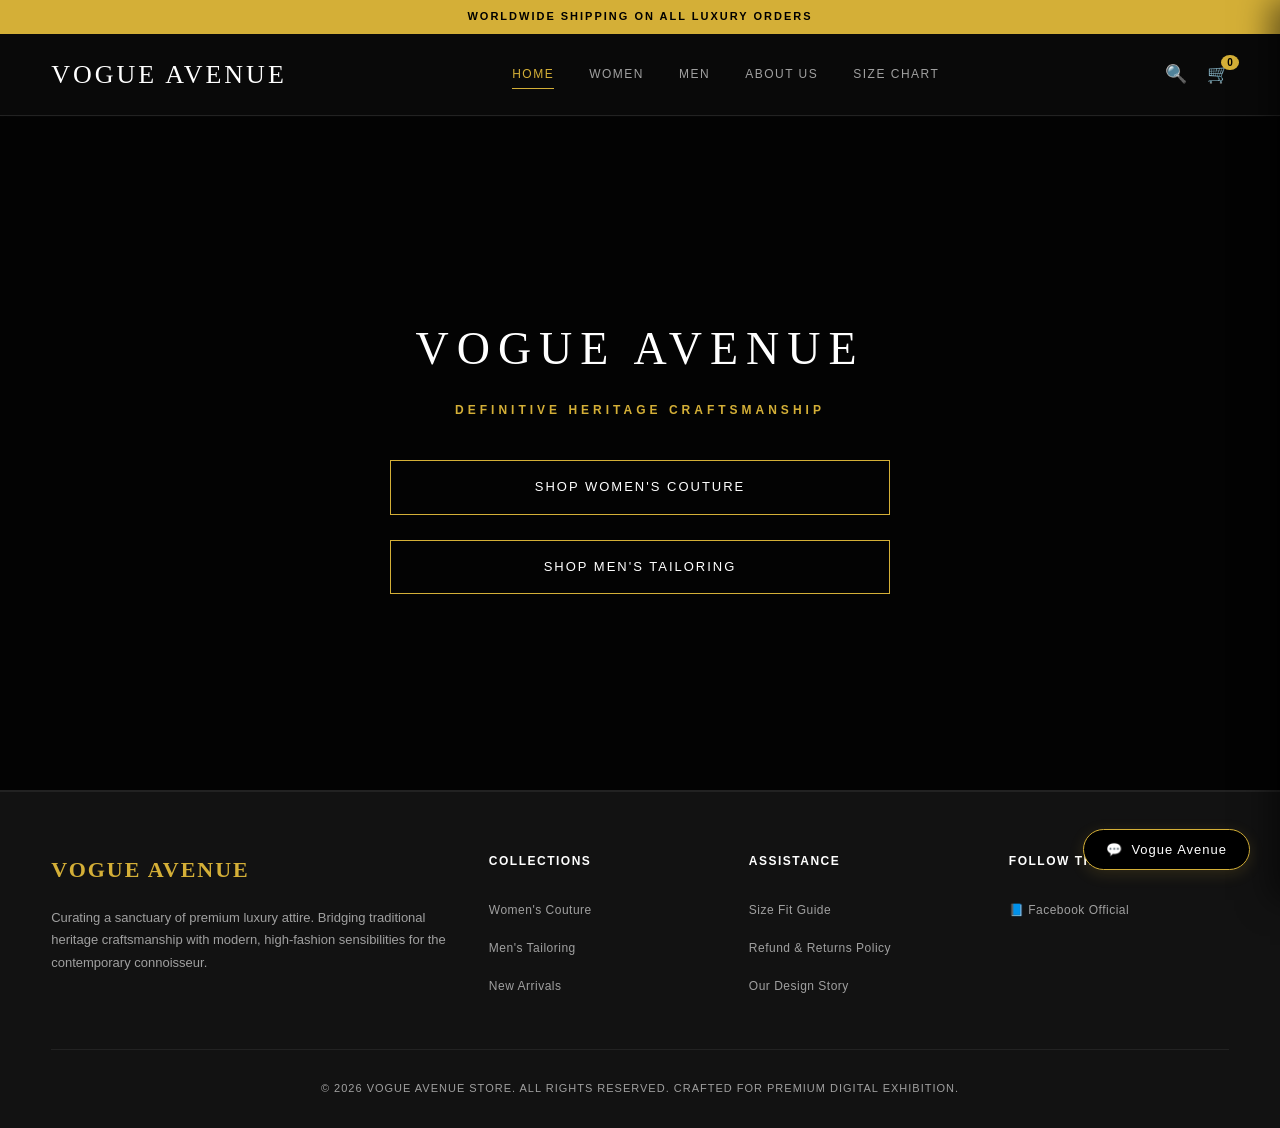
<file: index.html>
<!DOCTYPE html>
<html lang="en">
<head>
    <meta charset="UTF-8">
    <meta name="viewport" content="width=device-width, initial-scale=1.0">
    <title>Vogue Avenue | Premium Luxury Attire</title>
    <link rel="stylesheet" href="style.css">
    <link rel="stylesheet" href="https://cdnjs.cloudflare.com/ajax/libs/font-awesome/6.4.0/css/all.min.css">
</head>
<body>

    <div class="announcement-bar">
        Worldwide Shipping on All Luxury Orders
    </div>

    <header class="main-header">
        <div class="logo">
            <a href="index.html">Vogue Avenue</a>
        </div>
        <nav class="nav-links">
            <a href="index.html" class="active">Home</a>
            <a href="women.html">Women</a>
            <a href="men.html">Men</a>
            <a href="about.html">About Us</a>
            <a href="size-chart.html">Size Chart</a>
        </nav>
        <div class="header-actions" style="display: flex; align-items: center; gap: 20px;">
            <button id="search-trigger-btn" class="cart-icon-btn" aria-label="Search Site">🔍</button>
            <button class="cart-icon-btn" id="cart-trigger">
                🛒 <span id="cart-count">0</span>
            </button>
        </div>
    </header>

    <div id="search-overlay" class="search-overlay">
        <button class="search-close-btn" id="search-close-btn">&times;</button>
        <div class="search-container">
            <input type="text" id="search-input" placeholder="SEARCH VOGUE AVENUE..." autocomplete="off">
            <div id="search-results-grid" class="products-grid" style="margin-top: 40px;"></div>
        </div>
    </div>

    <section class="category-hero" style="background: linear-gradient(rgba(0,0,0,0.7), rgba(0,0,0,0.7)), url('https://images.unsplash.com/photo-1548883354-7622d03aca27?q=80&w=1600') center/cover; min-height: 75vh; display: flex; flex-direction: column; align-items: center; justify-content: center; text-align: center; padding: 40px 4%;">
        <h1 class="section-title" style="margin: 0; color: #FFF; font-size: 46px; letter-spacing: 8px; text-transform: uppercase;">Vogue Avenue</h1>
        <p style="color: var(--gold-primary); letter-spacing: 4px; margin-top: 15px; margin-bottom: 40px; text-transform: uppercase; font-size: 12px; font-weight: 600;">Definitive Heritage Craftsmanship</p>
        
        <div class="collection-router-buttons" style="display: flex; gap: 25px; width: 100%; max-width: 500px; justify-content: center; flex-wrap: wrap;">
            <a href="women.html" class="btn-add-cart" style="text-align: center; background: transparent; display: inline-block; padding: 16px 30px; font-size: 13px;">Shop Women's Couture</a>
            <a href="men.html" class="btn-add-cart" style="text-align: center; background: transparent; display: inline-block; padding: 16px 30px; font-size: 13px;">Shop Men's Tailoring</a>
        </div>
    </section>

    <div id="cart-drawer" class="cart-drawer">
        <div class="cart-drawer-header">
            <h3>Your Shopping Bag</h3>
            <button id="cart-close-btn" class="close-btn">&times;</button>
        </div>
        <div id="cart-items-container" class="cart-items-container">
            <p class="empty-message">Your cart is currently empty.</p>
        </div>
        <div class="cart-drawer-footer">
            <div class="cart-total-row">
                <span>Subtotal:</span>
                <span id="cart-subtotal">$0.00</span>
            </div>
            <button class="btn-checkout" onclick="alert('Proceeding to secure checkout gateway...')">Proceed to Checkout</button>
        </div>
    </div>

    <div class="ai-chat-widget">
        <button class="chat-toggle-btn-floating" id="chat-toggle">
            <span>💬</span> Vogue Avenue
        </button>

        <div class="chat-window hidden" id="chat-window">
            <div class="chat-header">
                <div class="chat-avatar">VA</div>
                <div class="chat-status-info">
                    <h4>Vogue Avenue</h4>
                    <p><span class="status-dot"></span> AI Assistant</p>
                </div>
                <button class="chat-close-x" id="chat-close">&times;</button>
            </div>
            <div class="chat-messages" id="chat-messages">
                <div class="message incoming">
                    Welcome to Vogue Avenue. I am your digital concierge. How may I assist you with our collections today?
                </div>
            </div>
            <div class="chat-input-area">
                <input type="text" id="chat-input" placeholder="Ask about styles, sizes..." autocomplete="off">
                <button id="chat-send">Send</button>
            </div>
        </div>
    </div>

    <footer class="site-footer" style="margin-top: 0;">
        <div class="footer-container">
            <div class="footer-column brand-column">
                <h3 class="footer-logo">Vogue Avenue</h3>
                <p class="footer-description">
                    Curating a sanctuary of premium luxury attire. Bridging traditional heritage craftsmanship with modern, high-fashion sensibilities for the contemporary connoisseur.
                </p>
            </div>
            <div class="footer-column">
                <h4>Collections</h4>
                <ul class="footer-links">
                    <li><a href="women.html">Women's Couture</a></li>
                    <li><a href="men.html">Men's Tailoring</a></li>
                    <li><a href="index.html">New Arrivals</a></li>
                </ul>
            </div>
            <div class="footer-column">
                <h4>Assistance</h4>
                <ul class="footer-links">
                    <li><a href="size-chart.html">Size Fit Guide</a></li>
                    <li><a href="refund-policy.html">Refund & Returns Policy</a></li>
                    <li><a href="about.html">Our Design Story</a></li>
                </ul>
            </div>
            <div class="footer-column">
                <h4>Follow The Label</h4>
                <ul class="footer-links social-links">
                    <li>
                        <a href="https://www.facebook.com/vogueavenuestore/" target="_blank" rel="noopener noreferrer" class="facebook-link">
                            <span class="social-icon">📘</span> Facebook Official
                        </a>
                    </li>
                </ul>
            </div>
        </div>
        <div class="footer-bottom">
            <p>&copy; 2026 Vogue Avenue Store. All Rights Reserved. Crafted for premium digital exhibition.</p>
        </div>
    </footer>

    <div id="product-modal" class="product-modal">
        <div class="modal-content">
            <button class="modal-close-btn" id="modal-close-btn" aria-label="Close overlay">&times;</button>
            <div class="modal-left" id="modal-product-img-container"></div>
            <div class="modal-right">
                <h2 id="modal-product-title"></h2>
                <p id="modal-product-price"></p>
                <div class="modal-options-row">
                    <label for="modal-size-selector">Select Size Layout:</label>
                    <select id="modal-size-selector" class="luxury-size-selector"></select>
                </div>
                <button id="modal-add-to-bag-btn" class="btn-add-cart">Add To Shopping Bag</button>
            </div>
        </div>
    </div>

    <script src="app.js"></script>
</body>
</html>
</file>
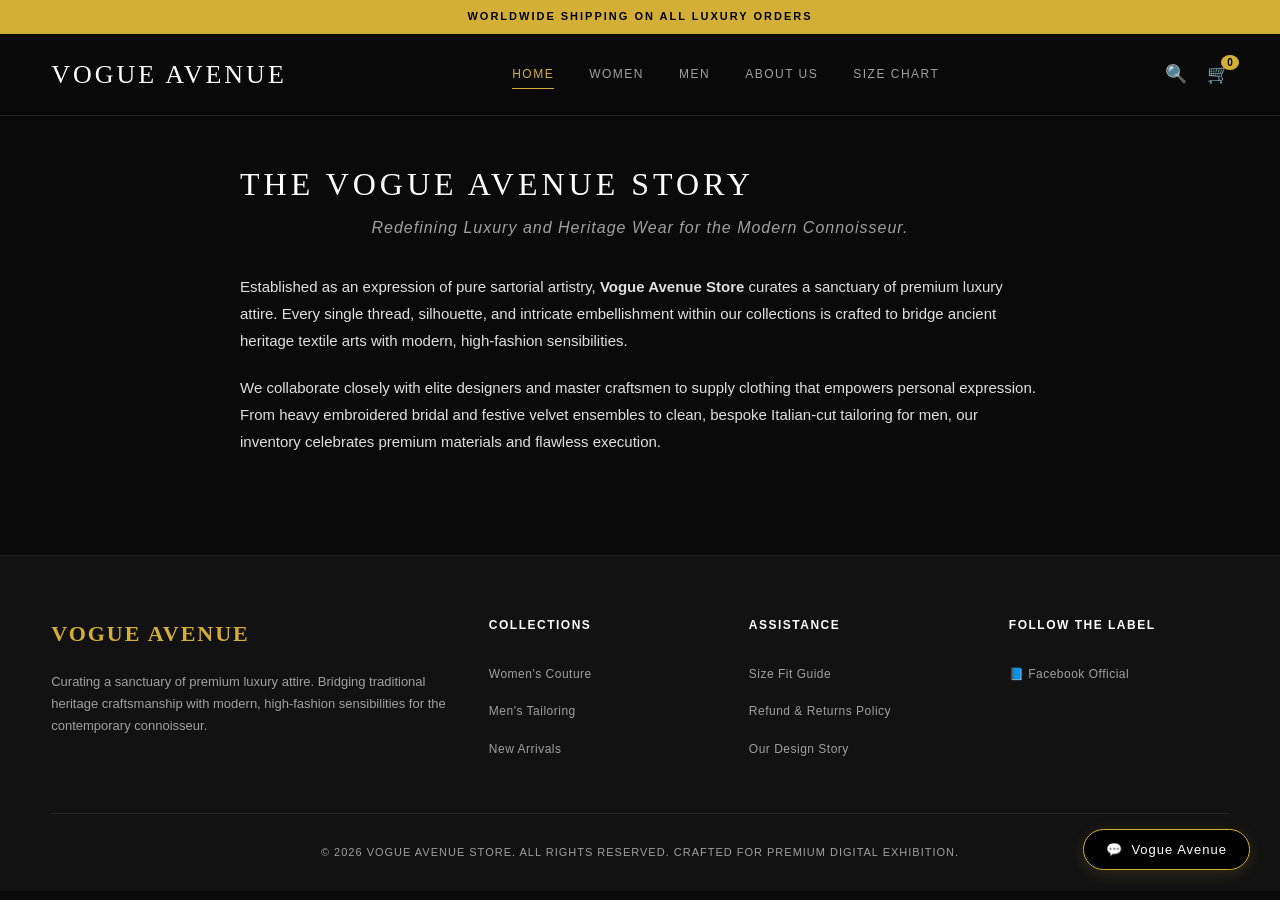
<file: about.html>
<!DOCTYPE html>
<html lang="en">
<head>
    <meta charset="UTF-8">
    <meta name="viewport" content="width=device-width, initial-scale=1.0">
    <title>About Us | Vogue Avenue Store</title>
    <link rel="stylesheet" href="style.css">
</head>
<body>

    <div class="announcement-bar">
        Worldwide Shipping on All Luxury Orders
    </div>

    <header class="main-header">
        <div class="logo">
            <a href="index.html">Vogue Avenue</a>
        </div>
        <nav class="nav-links">
            <a href="index.html" class="active">Home</a>
            <a href="women.html">Women</a>
            <a href="men.html">Men</a>
            <a href="about.html">About Us</a>
            <a href="size-chart.html">Size Chart</a>
        </nav>
        <div class="header-actions" style="display: flex; align-items: center; gap: 20px;">
            <button id="search-trigger-btn" class="cart-icon-btn" aria-label="Search Site">🔍</button>
            <button class="cart-icon-btn" id="cart-trigger">
                🛒 <span id="cart-count">0</span>
            </button>
        </div>
    </header>


    
    <main class="container" style="max-width: 800px; margin: 40px auto; line-height: 1.8;">
        <h1 class="section-title">The Vogue Avenue Story</h1>
        <p style="text-align: center; color: var(--text-muted); margin-bottom: 30px; font-style: italic; letter-spacing: 1px;">
            Redefining Luxury and Heritage Wear for the Modern Connoisseur.
        </p>
        <div style="color: #E0E0E0; font-size: 15px; display: flex; flex-direction: column; gap: 20px;">
            <p>
                Established as an expression of pure sartorial artistry, <strong>Vogue Avenue Store</strong> curates a sanctuary of premium luxury attire. Every single thread, silhouette, and intricate embellishment within our collections is crafted to bridge ancient heritage textile arts with modern, high-fashion sensibilities.
            </p>
            <p>
                We collaborate closely with elite designers and master craftsmen to supply clothing that empowers personal expression. From heavy embroidered bridal and festive velvet ensembles to clean, bespoke Italian-cut tailoring for men, our inventory celebrates premium materials and flawless execution.
            </p>
        </div>
    </main> 
 <div class="ai-chat-widget">
        <button class="chat-toggle-btn-floating" id="chat-toggle">
            <span>💬</span> Vogue Avenue
        </button>

        <div class="chat-window hidden" id="chat-window">
            <div class="chat-header">
                <div class="chat-avatar">VA</div>
                <div class="chat-status-info">
                    <h4>Vogue Avenue</h4>
                    <p><span class="status-dot"></span> AI Assistant</p>
                </div>
                <button class="chat-close-x" id="chat-close">&times;</button>
            </div>
            <div class="chat-messages" id="chat-messages">
                <div class="message incoming">
                    Welcome to Vogue Avenue. I am your digital concierge. How may I assist you with our collections today?
                </div>
            </div>
            <div class="chat-input-area">
                <input type="text" id="chat-input" placeholder="Ask about styles, sizes..." autocomplete="off">
                <button id="chat-send">Send</button>
            </div>
        </div>
    </div>

 <footer class="site-footer">
        <div class="footer-container">
            <div class="footer-column brand-column">
                <h3 class="footer-logo">Vogue Avenue</h3>
                <p class="footer-description">
                    Curating a sanctuary of premium luxury attire. Bridging traditional heritage craftsmanship with modern, high-fashion sensibilities for the contemporary connoisseur.
                </p>
            </div>
            <div class="footer-column">
                <h4>Collections</h4>
                <ul class="footer-links">
                    <li><a href="women.html">Women's Couture</a></li>
                    <li><a href="men.html">Men's Tailoring</a></li>
                    <li><a href="index.html">New Arrivals</a></li>
                </ul>
            </div>
            <div class="footer-column">
                <h4>Assistance</h4>
                <ul class="footer-links">
                    <li><a href="size-chart.html">Size Fit Guide</a></li>
                    <li><a href="refund-policy.html">Refund & Returns Policy</a></li>
                    <li><a href="about.html">Our Design Story</a></li>
                </ul>
            </div>
            <div class="footer-column">
                <h4>Follow The Label</h4>
                <ul class="footer-links social-links">
                    <li>
                        <a href="https://www.facebook.com/vogueavenuestore/" target="_blank" rel="noopener noreferrer" class="facebook-link">
                            <span class="social-icon">📘</span> Facebook Official
                        </a>
                    </li>
                </ul>
            </div>
        </div>
        <div class="footer-bottom">
            <p>&copy; 2026 Vogue Avenue Store. All Rights Reserved. Crafted for premium digital exhibition.</p>
        </div>
    </footer>
<script src="app.js"></script>
    
</body>
</html>
</file>
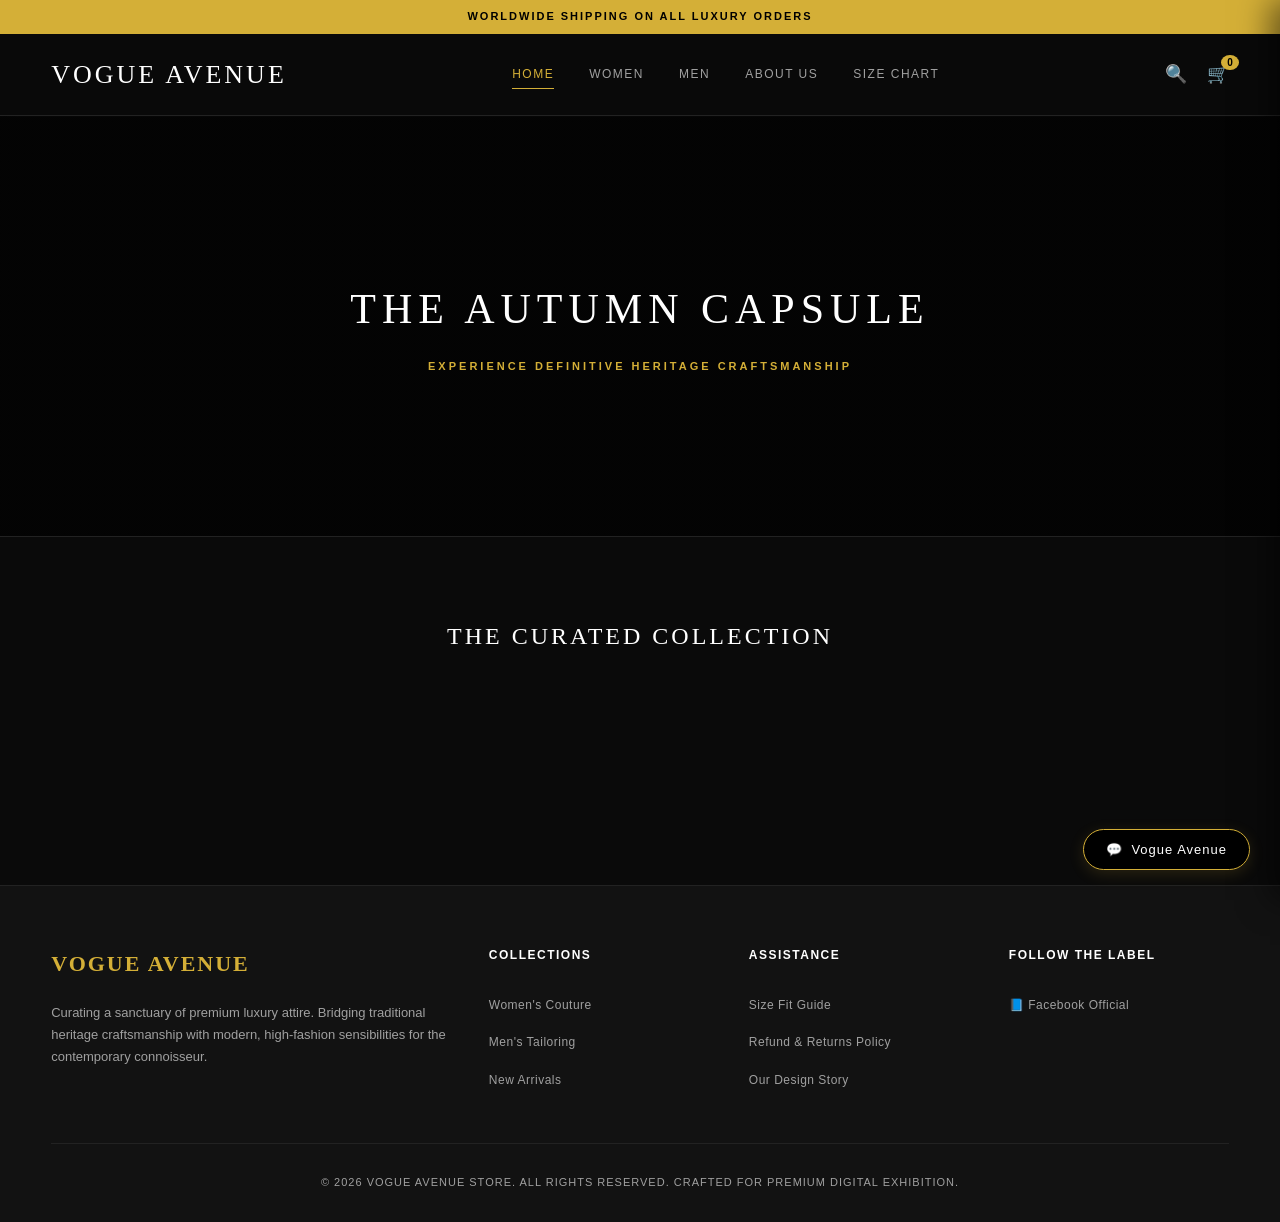
<file: index1.html>
<!DOCTYPE html>
<html lang="en">
<head>
    <meta charset="UTF-8">
    <meta name="viewport" content="width=device-width, initial-scale=1.0">
    <title>Vogue Avenue | Premium Luxury Attire</title>
    <link rel="stylesheet" href="style.css">
    <link rel="stylesheet" href="https://cdnjs.cloudflare.com/ajax/libs/font-awesome/6.4.0/css/all.min.css">
</head>
<body>

    <div class="announcement-bar">
        Worldwide Shipping on All Luxury Orders
    </div>

    <header class="main-header">
        <div class="logo">
            <a href="index.html">Vogue Avenue</a>
        </div>
        <nav class="nav-links">
            <a href="index.html" class="active">Home</a>
            <a href="women.html">Women</a>
            <a href="men.html">Men</a>
            <a href="about.html">About Us</a>
            <a href="size-chart.html">Size Chart</a>
        </nav>
        <div class="header-actions" style="display: flex; align-items: center; gap: 20px;">
            <button id="search-trigger-btn" class="cart-icon-btn" aria-label="Search Site">🔍</button>
            <button class="cart-icon-btn" id="cart-trigger">
                🛒 <span id="cart-count">0</span>
            </button>
        </div>
    </header>

    <div id="search-overlay" class="search-overlay">
        <button class="search-close-btn" id="search-close">&times;</button>
        <div class="search-container">
            <input type="text" id="search-input" placeholder="SEARCH VOGUE AVENUE..." autocomplete="off">
            <div id="search-results-grid" class="products-grid" style="margin-top: 40px;"></div>
        </div>
    </div>

    <section class="category-hero" style="background: linear-gradient(rgba(0,0,0,0.65), rgba(0,0,0,0.65)), url('https://images.unsplash.com/photo-1548883354-7622d03aca27?q=80&w=1600') center/cover; padding: 160px 4%; text-align: center; border-bottom: 1px solid var(--border-color);">
        <h1 class="section-title" style="margin: 0; color: #FFF; font-size: 42px; letter-spacing: 6px;">The Autumn Capsule</h1>
        <p style="color: var(--gold-primary); letter-spacing: 3px; margin-top: 15px; text-transform: uppercase; font-size: 11px; font-weight: 600;">Experience Definitive Heritage Craftsmanship</p>
    </section>

    <main class="container" style="padding: 80px 4%;">
        <h2 class="section-title" style="text-align: center; margin-bottom: 50px; font-size: 24px; letter-spacing: 3px;">The Curated Collection</h2>
        <section class="category-section">
            <div class="products-grid" id="index-grid"></div>
        </section>
    </main>

    <div id="cart-drawer" class="cart-drawer">
        <div class="cart-drawer-header">
            <h3>Your Shopping Bag</h3>
            <button id="cart-close-btn" class="close-btn">&times;</button>
        </div>
        <div id="cart-items-container" class="cart-items-container">
            <p class="empty-message">Your cart is currently empty.</p>
        </div>
        <div class="cart-drawer-footer">
            <div class="cart-total-row">
                <span>Subtotal:</span>
                <span id="cart-subtotal">$0.00</span>
            </div>
            <button class="btn-checkout" onclick="alert('Proceeding to secure checkout gateway...')">Proceed to Checkout</button>
        </div>
    </div>

    <div class="ai-chat-widget">
        <button class="chat-toggle-btn-floating" id="chat-toggle">
            <span>💬</span> Vogue Avenue
        </button>

        <div class="chat-window hidden" id="chat-window">
            <div class="chat-header">
                <div class="chat-avatar">VA</div>
                <div class="chat-status-info">
                    <h4>Vogue Avenue</h4>
                    <p><span class="status-dot"></span> AI Assistant</p>
                </div>
                <button class="chat-close-x" id="chat-close">&times;</button>
            </div>
            <div class="chat-messages" id="chat-messages">
                <div class="message incoming">
                    Welcome to Vogue Avenue. I am your digital concierge. How may I assist you with our collections today?
                </div>
            </div>
            <div class="chat-input-area">
                <input type="text" id="chat-input" placeholder="Ask about styles, sizes..." autocomplete="off">
                <button id="chat-send">Send</button>
            </div>
        </div>
    </div>

    <footer class="site-footer">
        <div class="footer-container">
            <div class="footer-column brand-column">
                <h3 class="footer-logo">Vogue Avenue</h3>
                <p class="footer-description">
                    Curating a sanctuary of premium luxury attire. Bridging traditional heritage craftsmanship with modern, high-fashion sensibilities for the contemporary connoisseur.
                </p>
            </div>
            <div class="footer-column">
                <h4>Collections</h4>
                <ul class="footer-links">
                    <li><a href="women.html">Women's Couture</a></li>
                    <li><a href="men.html">Men's Tailoring</a></li>
                    <li><a href="index.html">New Arrivals</a></li>
                </ul>
            </div>
            <div class="footer-column">
                <h4>Assistance</h4>
                <ul class="footer-links">
                    <li><a href="size-chart.html">Size Fit Guide</a></li>
                    <li><a href="refund-policy.html">Refund & Returns Policy</a></li>
                    <li><a href="about.html">Our Design Story</a></li>
                </ul>
            </div>
            <div class="footer-column">
                <h4>Follow The Label</h4>
                <ul class="footer-links social-links">
                    <li>
                        <a href="https://www.facebook.com/vogueavenuestore/" target="_blank" rel="noopener noreferrer" class="facebook-link">
                            <span class="social-icon">📘</span> Facebook Official
                        </a>
                    </li>
                </ul>
            </div>
        </div>
        <div class="footer-bottom">
            <p>&copy; 2026 Vogue Avenue Store. All Rights Reserved. Crafted for premium digital exhibition.</p>
        </div>
    </footer>

    <div id="product-modal" class="product-modal">
        <div class="modal-content">
            <button class="modal-close-btn" id="modal-close-btn" aria-label="Close overlay">&times;</button>
            <div class="modal-left" id="modal-product-img-container"></div>
            <div class="modal-right">
                <h2 id="modal-product-title"></h2>
                <p id="modal-product-price"></p>
                <div class="modal-options-row">
                    <label for="modal-size-selector">Select Size Layout:</label>
                    <select id="modal-size-selector" class="luxury-size-selector"></select>
                </div>
                <button id="modal-add-to-bag-btn" class="btn-add-cart">Add To Shopping Bag</button>
            </div>
        </div>
    </div>

    <script src="app.js"></script>
</body>
</html>
</file>
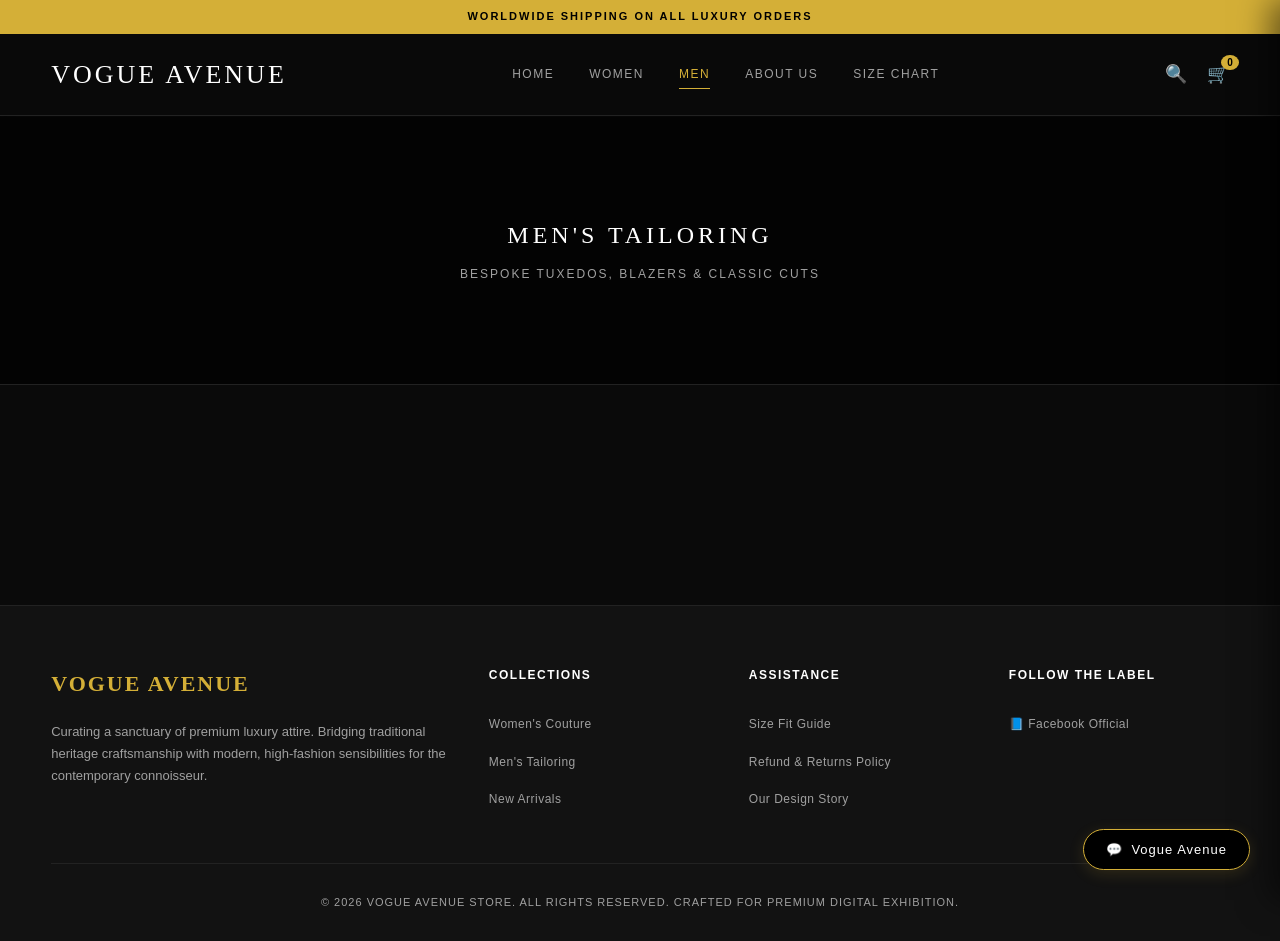
<file: men1.html>
<!DOCTYPE html>
<html lang="en">
<head>
    <meta charset="UTF-8">
    <meta name="viewport" content="width=device-width, initial-scale=1.0">
    <title>Men's Luxury Tailoring | Vogue Avenue</title>
    <link rel="stylesheet" href="style.css">
    <link rel="stylesheet" href="https://cdnjs.cloudflare.com/ajax/libs/font-awesome/6.4.0/css/all.min.css">
</head>
<body>

    <div class="announcement-bar">
        Worldwide Shipping on All Luxury Orders
    </div>

    <header class="main-header">
        <div class="logo">
            <a href="index.html">Vogue Avenue</a>
        </div>
        <nav class="nav-links">
            <a href="index.html">Home</a>
            <a href="women.html">Women</a>
            <a href="men.html" class="active">Men</a>
            <a href="about.html">About Us</a>
            <a href="size-chart.html">Size Chart</a>
        </nav>
        <div class="header-actions" style="display: flex; align-items: center; gap: 20px;">
            <button id="search-trigger-btn" class="cart-icon-btn" aria-label="Search Site">🔍</button>
            <button class="cart-icon-btn" id="cart-trigger">
                🛒 <span id="cart-count">0</span>
            </button>
        </div>
    </header>

    <div id="search-overlay" class="search-overlay">
        <button class="search-close-btn" id="search-close">&times;</button>
        <div class="search-container">
            <input type="text" id="search-input" placeholder="SEARCH VOGUE AVENUE..." autocomplete="off">
            <div id="search-results-grid" class="products-grid" style="margin-top: 40px;"></div>
        </div>
    </div>

    <section class="category-hero" style="background: linear-gradient(rgba(0,0,0,0.7), rgba(0,0,0,0.7)), url('https://images.unsplash.com/photo-1594938298603-c8148c4dae35?q=80&w=1600') center/cover; padding: 100px 4%; text-align: center; border-bottom: 1px solid var(--border-color);">
        <h1 class="section-title" style="margin: 0; color: #FFF;">Men's Tailoring</h1>
        <p style="color: var(--text-muted); letter-spacing: 2px; margin-top: 10px; text-transform: uppercase; font-size: 12px;">Bespoke Tuxedos, Blazers & Classic Cuts</p>
    </section>

    <main class="container" style="padding: 60px 4%;">
        <section class="category-section">
            <div class="products-grid" id="men-grid"></div>
        </section>
    </main>

    <div id="cart-drawer" class="cart-drawer">
        <div class="cart-drawer-header">
            <h3>Your Shopping Bag</h3>
            <button id="cart-close-btn" class="close-btn">&times;</button>
        </div>
        <div id="cart-items-container" class="cart-items-container">
            <p class="empty-message">Your cart is currently empty.</p>
        </div>
        <div class="cart-drawer-footer">
            <div class="cart-total-row">
                <span>Subtotal:</span>
                <span id="cart-subtotal">$0.00</span>
            </div>
            <button class="btn-checkout" onclick="alert('Proceeding to secure checkout gateway...')">Proceed to Checkout</button>
        </div>
    </div>

    <div class="ai-chat-widget">
        <button class="chat-toggle-btn-floating" id="chat-toggle">
            <span>💬</span> Vogue Avenue
        </button>

        <div class="chat-window hidden" id="chat-window">
            <div class="chat-header">
                <div class="chat-avatar">VA</div>
                <div class="chat-status-info">
                    <h4>Vogue Avenue</h4>
                    <p><span class="status-dot"></span> AI Assistant</p>
                </div>
                <button class="chat-close-x" id="chat-close">&times;</button>
            </div>
            <div class="chat-messages" id="chat-messages">
                <div class="message incoming">
                    Welcome to Vogue Avenue. I am your digital concierge. How may I assist you with our collections today?
                </div>
            </div>
            <div class="chat-input-area">
                <input type="text" id="chat-input" placeholder="Ask about styles, sizes..." autocomplete="off">
                <button id="chat-send">Send</button>
            </div>
        </div>
    </div>

    <footer class="site-footer">
        <div class="footer-container">
            <div class="footer-column brand-column">
                <h3 class="footer-logo">Vogue Avenue</h3>
                <p class="footer-description">
                    Curating a sanctuary of premium luxury attire. Bridging traditional heritage craftsmanship with modern, high-fashion sensibilities for the contemporary connoisseur.
                </p>
            </div>
            <div class="footer-column">
                <h4>Collections</h4>
                <ul class="footer-links">
                    <li><a href="women.html">Women's Couture</a></li>
                    <li><a href="men.html">Men's Tailoring</a></li>
                    <li><a href="index.html">New Arrivals</a></li>
                </ul>
            </div>
            <div class="footer-column">
                <h4>Assistance</h4>
                <ul class="footer-links">
                    <li><a href="size-chart.html">Size Fit Guide</a></li>
                    <li><a href="refund-policy.html">Refund & Returns Policy</a></li>
                    <li><a href="about.html">Our Design Story</a></li>
                </ul>
            </div>
            <div class="footer-column">
                <h4>Follow The Label</h4>
                <ul class="footer-links social-links">
                    <li>
                        <a href="https://www.facebook.com/vogueavenuestore/" target="_blank" rel="noopener noreferrer" class="facebook-link">
                            <span class="social-icon">📘</span> Facebook Official
                        </a>
                    </li>
                </ul>
            </div>
        </div>
        <div class="footer-bottom">
            <p>&copy; 2026 Vogue Avenue Store. All Rights Reserved. Crafted for premium digital exhibition.</p>
        </div>
    </footer>

    <div id="product-modal" class="product-modal">
        <div class="modal-content">
            <button class="modal-close-btn" id="modal-close-btn" aria-label="Close overlay">&times;</button>
            <div class="modal-left" id="modal-product-img-container"></div>
            <div class="modal-right">
                <h2 id="modal-product-title"></h2>
                <p id="modal-product-price"></p>
                <div class="modal-options-row">
                    <label for="modal-size-selector">Select Size Layout:</label>
                    <select id="modal-size-selector" class="luxury-size-selector"></select>
                </div>
                <button id="modal-add-to-bag-btn" class="btn-add-cart">Add To Shopping Bag</button>
            </div>
        </div>
    </div>

    <script src="app.js"></script>
</body>
</html>
</file>
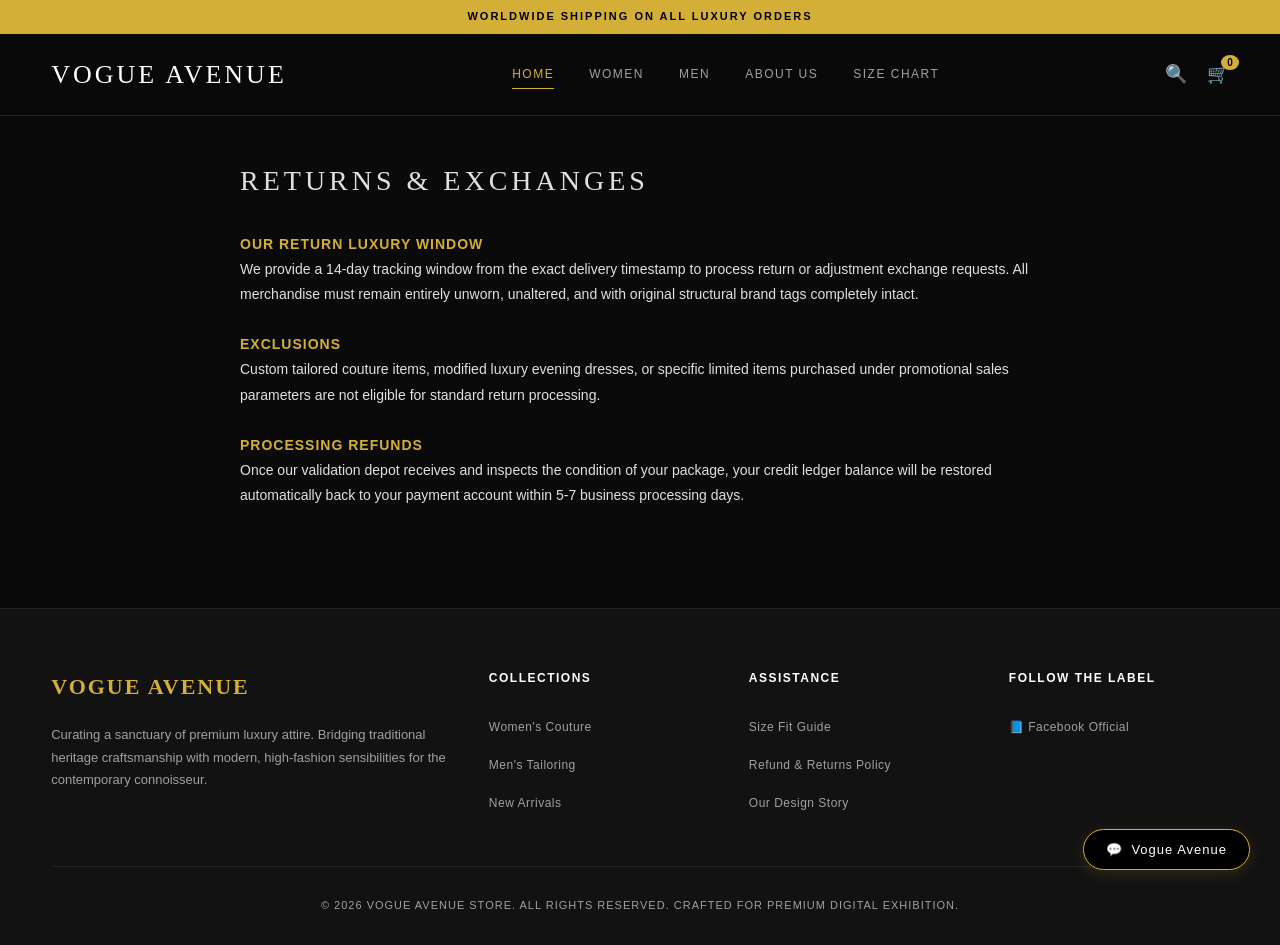
<file: refund-policy.html>
<!DOCTYPE html>
<html lang="en">
<head>
    <meta charset="UTF-8">
    <meta name="viewport" content="width=device-width, initial-scale=1.0">
    <title>Refund & Returns Policy | Vogue Avenue Store</title>
    <link rel="stylesheet" href="style.css">
</head>
<body>
      <div class="announcement-bar">
        Worldwide Shipping on All Luxury Orders
    </div>

    <header class="main-header">
        <div class="logo">
            <a href="index.html">Vogue Avenue</a>
        </div>
        <nav class="nav-links">
            <a href="index.html" class="active">Home</a>
            <a href="women.html">Women</a>
            <a href="men.html">Men</a>
            <a href="about.html">About Us</a>
            <a href="size-chart.html">Size Chart</a>
        </nav>
        <div class="header-actions" style="display: flex; align-items: center; gap: 20px;">
            <button id="search-trigger-btn" class="cart-icon-btn" aria-label="Search Site">🔍</button>
            <button class="cart-icon-btn" id="cart-trigger">
                🛒 <span id="cart-count">0</span>
            </button>
        </div>
    </header>

    
    
    
    <main class="container" style="max-width: 800px; margin: 40px auto; line-height: 1.8; color: #E0E0E0; font-size: 14px;">
        <h1 class="section-title">Returns & Exchanges</h1>
        
        <h3 style="color: var(--gold-primary); text-transform: uppercase; margin-top: 25px; font-size: 14px; letter-spacing: 1px;">Our Return Luxury Window</h3>
        <p>We provide a 14-day tracking window from the exact delivery timestamp to process return or adjustment exchange requests. All merchandise must remain entirely unworn, unaltered, and with original structural brand tags completely intact.</p>

        <h3 style="color: var(--gold-primary); text-transform: uppercase; margin-top: 25px; font-size: 14px; letter-spacing: 1px;">Exclusions</h3>
        <p>Custom tailored couture items, modified luxury evening dresses, or specific limited items purchased under promotional sales parameters are not eligible for standard return processing.</p>

        <h3 style="color: var(--gold-primary); text-transform: uppercase; margin-top: 25px; font-size: 14px; letter-spacing: 1px;">Processing Refunds</h3>
        <p>Once our validation depot receives and inspects the condition of your package, your credit ledger balance will be restored automatically back to your payment account within 5-7 business processing days.</p>
    </main>
 <div class="ai-chat-widget">
        <button class="chat-toggle-btn-floating" id="chat-toggle">
            <span>💬</span> Vogue Avenue
        </button>

        <div class="chat-window hidden" id="chat-window">
            <div class="chat-header">
                <div class="chat-avatar">VA</div>
                <div class="chat-status-info">
                    <h4>Vogue Avenue</h4>
                    <p><span class="status-dot"></span> AI Assistant</p>
                </div>
                <button class="chat-close-x" id="chat-close">&times;</button>
            </div>
            <div class="chat-messages" id="chat-messages">
                <div class="message incoming">
                    Welcome to Vogue Avenue. I am your digital concierge. How may I assist you with our collections today?
                </div>
            </div>
            <div class="chat-input-area">
                <input type="text" id="chat-input" placeholder="Ask about styles, sizes..." autocomplete="off">
                <button id="chat-send">Send</button>
            </div>
        </div>
    </div>

 <footer class="site-footer">
        <div class="footer-container">
            <div class="footer-column brand-column">
                <h3 class="footer-logo">Vogue Avenue</h3>
                <p class="footer-description">
                    Curating a sanctuary of premium luxury attire. Bridging traditional heritage craftsmanship with modern, high-fashion sensibilities for the contemporary connoisseur.
                </p>
            </div>
            <div class="footer-column">
                <h4>Collections</h4>
                <ul class="footer-links">
                    <li><a href="women.html">Women's Couture</a></li>
                    <li><a href="men.html">Men's Tailoring</a></li>
                    <li><a href="index.html">New Arrivals</a></li>
                </ul>
            </div>
            <div class="footer-column">
                <h4>Assistance</h4>
                <ul class="footer-links">
                    <li><a href="size-chart.html">Size Fit Guide</a></li>
                    <li><a href="refund-policy.html">Refund & Returns Policy</a></li>
                    <li><a href="about.html">Our Design Story</a></li>
                </ul>
            </div>
            <div class="footer-column">
                <h4>Follow The Label</h4>
                <ul class="footer-links social-links">
                    <li>
                        <a href="https://www.facebook.com/vogueavenuestore/" target="_blank" rel="noopener noreferrer" class="facebook-link">
                            <span class="social-icon">📘</span> Facebook Official
                        </a>
                    </li>
                </ul>
            </div>
        </div>
        <div class="footer-bottom">
            <p>&copy; 2026 Vogue Avenue Store. All Rights Reserved. Crafted for premium digital exhibition.</p>
        </div>
    </footer>
<script src="app.js"></script>

    </body>
</html>
</file>
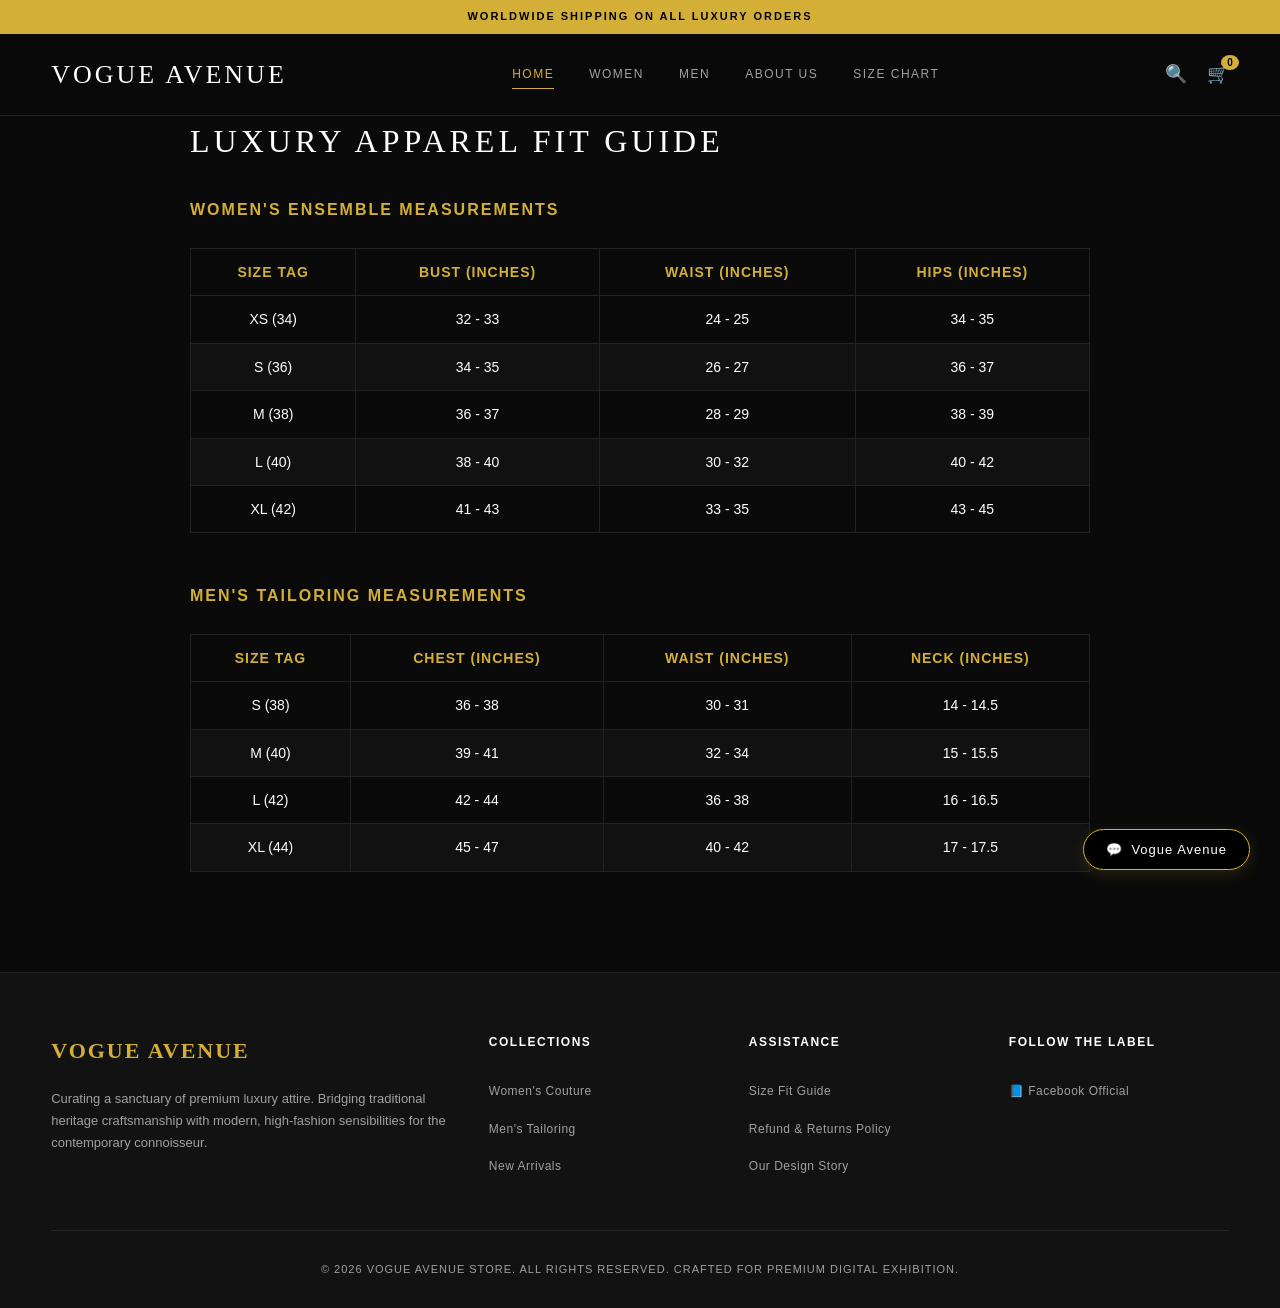
<file: size-chart.html>
<!DOCTYPE html>
<html lang="en">
<head>
    <meta charset="UTF-8">
    <meta name="viewport" content="width=device-width, initial-scale=1.0">
    <title>Size Chart | Vogue Avenue Store</title>
    <link rel="stylesheet" href="style.css">
    <style>
        .size-table {
            width: 100%;
            border-collapse: collapse;
            margin: 25px 0;
            font-size: 14px;
            text-align: center;
        }
        .size-table th {
            background-color: var(--black-secondary);
            color: var(--gold-primary);
            padding: 12px;
            border: 1px solid var(--border-color);
            letter-spacing: 1px;
            text-transform: uppercase;
        }
        .size-table td {
            padding: 12px;
            border: 1px solid var(--border-color);
            color: var(--text-light);
        }
        .size-table tr:nth-child(even) {
            background-color: rgba(25, 25, 25, 0.5);
        }
    </style>
</head>
<body>

        <div class="announcement-bar">
        Worldwide Shipping on All Luxury Orders
    </div>

    <header class="main-header">
        <div class="logo">
            <a href="index.html">Vogue Avenue</a>
        </div>
        <nav class="nav-links">
            <a href="index.html" class="active">Home</a>
            <a href="women.html">Women</a>
            <a href="men.html">Men</a>
            <a href="about.html">About Us</a>
            <a href="size-chart.html">Size Chart</a>
        </nav>
        <div class="header-actions" style="display: flex; align-items: center; gap: 20px;">
            <button id="search-trigger-btn" class="cart-icon-btn" aria-label="Search Site">🔍</button>
            <button class="cart-icon-btn" id="cart-trigger">
                🛒 <span id="cart-count">0</span>
            </button>
        </div>
    </header>

    <main class="container" style="max-width: 900px; margin: 0 auto;">
        <h1 class="section-title">Luxury Apparel Fit Guide</h1>
        
        <h3 style="color: var(--gold-primary); text-transform: uppercase; letter-spacing: 2px; margin-top: 30px; font-size: 16px;">Women's Ensemble Measurements</h3>
        <table class="size-table">
            <thead>
                <tr>
                    <th>Size Tag</th>
                    <th>Bust (Inches)</th>
                    <th>Waist (Inches)</th>
                    <th>Hips (Inches)</th>
                </tr>
            </thead>
            <tbody>
                <tr><td>XS (34)</td><td>32 - 33</td><td>24 - 25</td><td>34 - 35</td></tr>
                <tr><td>S (36)</td><td>34 - 35</td><td>26 - 27</td><td>36 - 37</td></tr>
                <tr><td>M (38)</td><td>36 - 37</td><td>28 - 29</td><td>38 - 39</td></tr>
                <tr><td>L (40)</td><td>38 - 40</td><td>30 - 32</td><td>40 - 42</td></tr>
                <tr><td>XL (42)</td><td>41 - 43</td><td>33 - 35</td><td>43 - 45</td></tr>
            </tbody>
        </table>

        <h3 style="color: var(--gold-primary); text-transform: uppercase; letter-spacing: 2px; margin-top: 50px; font-size: 16px;">Men's Tailoring Measurements</h3>
        <table class="size-table">
            <thead>
                <tr>
                    <th>Size Tag</th>
                    <th>Chest (Inches)</th>
                    <th>Waist (Inches)</th>
                    <th>Neck (Inches)</th>
                </tr>
            </thead>
            <tbody>
                <tr><td>S (38)</td><td>36 - 38</td><td>30 - 31</td><td>14 - 14.5</td></tr>
                <tr><td>M (40)</td><td>39 - 41</td><td>32 - 34</td><td>15 - 15.5</td></tr>
                <tr><td>L (42)</td><td>42 - 44</td><td>36 - 38</td><td>16 - 16.5</td></tr>
                <tr><td>XL (44)</td><td>45 - 47</td><td>40 - 42</td><td>17 - 17.5</td></tr>
            </tbody>
        </table>
    </main>
 <div class="ai-chat-widget">
        <button class="chat-toggle-btn-floating" id="chat-toggle">
            <span>💬</span> Vogue Avenue
        </button>

        <div class="chat-window hidden" id="chat-window">
            <div class="chat-header">
                <div class="chat-avatar">VA</div>
                <div class="chat-status-info">
                    <h4>Vogue Avenue</h4>
                    <p><span class="status-dot"></span> AI Assistant</p>
                </div>
                <button class="chat-close-x" id="chat-close">&times;</button>
            </div>
            <div class="chat-messages" id="chat-messages">
                <div class="message incoming">
                    Welcome to Vogue Avenue. I am your digital concierge. How may I assist you with our collections today?
                </div>
            </div>
            <div class="chat-input-area">
                <input type="text" id="chat-input" placeholder="Ask about styles, sizes..." autocomplete="off">
                <button id="chat-send">Send</button>
            </div>
        </div>
    </div>

 <footer class="site-footer">
        <div class="footer-container">
            <div class="footer-column brand-column">
                <h3 class="footer-logo">Vogue Avenue</h3>
                <p class="footer-description">
                    Curating a sanctuary of premium luxury attire. Bridging traditional heritage craftsmanship with modern, high-fashion sensibilities for the contemporary connoisseur.
                </p>
            </div>
            <div class="footer-column">
                <h4>Collections</h4>
                <ul class="footer-links">
                    <li><a href="women.html">Women's Couture</a></li>
                    <li><a href="men.html">Men's Tailoring</a></li>
                    <li><a href="index.html">New Arrivals</a></li>
                </ul>
            </div>
            <div class="footer-column">
                <h4>Assistance</h4>
                <ul class="footer-links">
                    <li><a href="size-chart.html">Size Fit Guide</a></li>
                    <li><a href="refund-policy.html">Refund & Returns Policy</a></li>
                    <li><a href="about.html">Our Design Story</a></li>
                </ul>
            </div>
            <div class="footer-column">
                <h4>Follow The Label</h4>
                <ul class="footer-links social-links">
                    <li>
                        <a href="https://www.facebook.com/vogueavenuestore/" target="_blank" rel="noopener noreferrer" class="facebook-link">
                            <span class="social-icon">📘</span> Facebook Official
                        </a>
                    </li>
                </ul>
            </div>
        </div>
        <div class="footer-bottom">
            <p>&copy; 2026 Vogue Avenue Store. All Rights Reserved. Crafted for premium digital exhibition.</p>
        </div>
    </footer>
<script src="app.js"></script>

    </body>
</html>
</file>
<file: style.css>
/* ==========================================================================
   1. DESIGN SYSTEM VARIABLES & ROOT ARCHITECTURE
   ========================================================================== */
:root {
    --bg-primary: #0a0a0a;
    --bg-secondary: #121212;
    --gold-primary: #d4af37;
    --gold-hover: #f3e5ab;
    --text-light: #ffffff;
    --text-muted: #a0a0a0;
    --border-color: #222222;
    --font-luxury: 'Didot', 'Bodoni MT', 'Cinzel', 'Playfair Display', serif;
    --font-clean: 'Montserrat', 'Helvetica Neue', 'Arial', sans-serif;
}

* {
    box-sizing: border-box;
    margin: 0;
    padding: 0;
}

body {
    background-color: var(--bg-primary);
    color: var(--text-light);
    font-family: var(--font-clean);
    line-height: 1.6;
    overflow-x: hidden;
}

a {
    color: inherit;
    text-decoration: none;
    transition: color 0.3s ease;
}

.container {
    max-width: 1400px;
    margin: 0 auto;
    width: 100%;
}

/* ==========================================================================
   2. ANNOUNCEMENT & MAIN HEADER ARCHITECTURE
   ========================================================================== */
.announcement-bar {
    background-color: var(--gold-primary);
    color: #000000;
    text-align: center;
    padding: 8px 20px;
    font-size: 11px;
    text-transform: uppercase;
    letter-spacing: 2px;
    font-weight: 600;
}

.main-header {
    background-color: rgba(10, 10, 10, 0.95);
    border-bottom: 1px solid var(--border-color);
    display: flex;
    justify-content: space-between;
    align-items: center;
    padding: 20px 4%;
    position: sticky;
    top: 0;
    z-index: 1000;
    backdrop-filter: blur(10px);
}

.logo a {
    font-family: var(--font-luxury);
    font-size: 26px;
    letter-spacing: 3px;
    text-transform: uppercase;
    color: var(--text-light);
}

.logo a:hover {
    color: var(--gold-primary);
}

.nav-links {
    display: flex;
    gap: 35px;
}

.nav-links a {
    font-size: 12px;
    text-transform: uppercase;
    letter-spacing: 1.5px;
    color: var(--text-muted);
    font-weight: 500;
    position: relative;
    padding: 5px 0;
}

.nav-links a:hover,
.nav-links a.active {
    color: var(--gold-primary);
}

.nav-links a::after {
    content: '';
    position: absolute;
    bottom: 0;
    left: 0;
    width: 0;
    height: 1px;
    background-color: var(--gold-primary);
    transition: width 0.3s ease;
}

.nav-links a:hover::after,
.nav-links a.active::after {
    width: 100%;
}

.cart-icon-btn {
    background: none;
    border: none;
    color: var(--text-light);
    font-size: 18px;
    cursor: pointer;
    position: relative;
    transition: transform 0.2s ease, color 0.2s ease;
}

.cart-icon-btn:hover {
    color: var(--gold-primary);
    transform: scale(1.05);
}

#cart-count {
    background-color: var(--gold-primary);
    color: #000000;
    font-size: 10px;
    font-weight: 700;
    border-radius: 50%;
    padding: 2px 6px;
    position: absolute;
    top: -8px;
    right: -10px;
}

/* ==========================================================================
   3. HERO BANNER DESIGN
   ========================================================================== */
.category-hero {
    border-bottom: 1px solid var(--border-color);
}

.section-title {
    font-family: var(--font-luxury);
    font-weight: 300;
    letter-spacing: 4px;
    text-transform: uppercase;
}

/* ==========================================================================
   4. PRODUCT GRID & CARDS
   ========================================================================== */
.products-grid {
    display: grid;
    grid-template-columns: repeat(auto-fill, minmax(320px, 1fr));
    gap: 40px 30px;
    width: 100%;
}

.product-card {
    background-color: var(--bg-secondary);
    border: 1px solid var(--border-color);
    display: flex;
    flex-direction: column;
    transition: transform 0.4s cubic-bezier(0.25, 1, 0.5, 1), border-color 0.4s ease;
}

.product-card:hover {
    transform: translateY(-8px);
    border-color: var(--gold-primary);
}

.product-image {
    width: 100%;
    height: 450px;
    object-fit: cover;
    display: block;
    transition: transform 0.5s ease;
}

.product-card:hover .product-image {
    transform: scale(1.02);
}

.product-info {
    padding: 25px;
    display: flex;
    flex-direction: column;
    flex-grow: 1;
}

.product-title {
    font-family: var(--font-luxury);
    font-size: 18px;
    font-weight: 400;
    letter-spacing: 1px;
    margin-bottom: 8px;
    color: var(--text-light);
}

.product-price {
    color: var(--gold-primary);
    font-size: 16px;
    font-weight: 600;
    margin-bottom: 20px;
    letter-spacing: 0.5px;
}

.product-options-wrapper {
    display: flex;
    flex-direction: column;
    gap: 6px;
    margin-bottom: 20px;
}

.product-options-wrapper label {
    font-size: 10px;
    text-transform: uppercase;
    letter-spacing: 1px;
    color: var(--text-muted);
}

.luxury-size-selector {
    background-color: var(--bg-primary);
    color: var(--text-light);
    border: 1px solid var(--border-color);
    padding: 10px 15px;
    font-size: 12px;
    letter-spacing: 1px;
    outline: none;
    cursor: pointer;
    transition: border-color 0.3s ease;
    width: 100%;
}

.luxury-size-selector:focus {
    border-color: var(--gold-primary);
}

.btn-add-cart {
    background-color: transparent;
    color: var(--text-light);
    border: 1px solid var(--gold-primary);
    padding: 12px 20px;
    font-size: 12px;
    text-transform: uppercase;
    letter-spacing: 2px;
    font-weight: 500;
    cursor: pointer;
    transition: background-color 0.3s ease, color 0.3s ease;
    width: 100%;
    margin-top: auto;
}

.btn-add-cart:hover {
    background-color: var(--gold-primary);
    color: #000000;
}

/* ==========================================================================
   5. SLIDE-OUT CART DRAWER
   ========================================================================== */
.cart-drawer {
    position: fixed;
    top: 0;
    right: -450px;
    width: 450px;
    height: 100%;
    background-color: #0d0d0d;
    border-left: 1px solid var(--border-color);
    box-shadow: -10px 0 30px rgba(0, 0, 0, 0.5);
    z-index: 2000;
    display: flex;
    flex-direction: column;
    transition: right 0.4s cubic-bezier(0.25, 1, 0.5, 1);
}

.cart-drawer.active {
    right: 0;
}

.cart-drawer-header {
    padding: 30px;
    border-bottom: 1px solid var(--border-color);
    display: flex;
    justify-content: space-between;
    align-items: center;
}

.cart-drawer-header h3 {
    font-family: var(--font-luxury);
    text-transform: uppercase;
    letter-spacing: 2px;
    font-size: 18px;
}

.close-btn {
    background: none;
    border: none;
    color: var(--text-light);
    font-size: 26px;
    cursor: pointer;
    transition: color 0.2s ease;
}

.close-btn:hover {
    color: var(--gold-primary);
}

.cart-items-container {
    padding: 30px;
    flex-grow: 1;
    overflow-y: auto;
}

.empty-message {
    color: var(--text-muted);
    text-align: center;
    font-size: 13px;
    letter-spacing: 1px;
    margin-top: 40px;
}

.cart-drawer-footer {
    padding: 30px;
    border-top: 1px solid var(--border-color);
    background-color: #0a0a0a;
}

.cart-total-row {
    display: flex;
    justify-content: space-between;
    font-size: 14px;
    text-transform: uppercase;
    letter-spacing: 1px;
    margin-bottom: 20px;
}

#cart-subtotal {
    color: var(--gold-primary);
    font-weight: 600;
    font-size: 16px;
}

.btn-checkout {
    background-color: var(--gold-primary);
    color: #000000;
    border: none;
    width: 100%;
    padding: 15px;
    text-transform: uppercase;
    letter-spacing: 2px;
    font-weight: 600;
    font-size: 12px;
    cursor: pointer;
    transition: background-color 0.3s ease;
}

.btn-checkout:hover {
    background-color: var(--gold-hover);
}

/* ==========================================================================
   6. SEARCH OVERLAY
   ========================================================================== */
.search-overlay {
    position: fixed;
    top: 0;
    left: 0;
    width: 100vw;
    height: 100vh;
    background-color: rgba(10, 10, 10, 0.98);
    z-index: 3000;
    display: flex;
    flex-direction: column;
    padding: 100px 4% 40px 4%;
    opacity: 0;
    pointer-events: none;
    visibility: hidden;
    transition: opacity 0.3s ease, visibility 0.3s ease;
}

.search-overlay.active {
    opacity: 1;
    pointer-events: auto;
    visibility: visible;
}

.search-close-btn {
    position: absolute;
    top: 30px;
    right: 4%;
    background: none;
    border: none;
    color: var(--text-light);
    font-size: 40px;
    cursor: pointer;
}

.search-container {
    max-width: 1000px;
    margin: 0 auto;
    width: 100%;
    text-align: center;
}

#search-input {
    background: none;
    border: none;
    border-bottom: 2px solid var(--border-color);
    width: 100%;
    padding: 15px 0;
    color: var(--text-light);
    font-size: 28px;
    font-family: var(--font-luxury);
    letter-spacing: 2px;
    outline: none;
    text-transform: uppercase;
    transition: border-color 0.3s ease;
}

#search-input:focus {
    border-color: var(--gold-primary);
}

/* ==========================================================================
   7. FLOATING CONCIERGE CHAT WIDGET
   ========================================================================== */
.ai-chat-widget {
    position: fixed;
    bottom: 30px;
    right: 30px;
    z-index: 1500;
    font-family: var(--font-clean);
}

.chat-toggle-btn-floating {
    background-color: #000000;
    color: var(--text-light);
    border: 1px solid var(--gold-primary);
    padding: 12px 22px;
    border-radius: 30px;
    cursor: pointer;
    font-weight: 500;
    font-size: 13px;
    letter-spacing: 1px;
    display: flex;
    align-items: center;
    gap: 8px;
    box-shadow: 0 4px 15px rgba(212, 175, 55, 0.15);
    transition: transform 0.3s ease, background-color 0.3s ease;
}

.chat-toggle-btn-floating:hover {
    transform: translateY(-3px);
    background-color: var(--bg-secondary);
}

.chat-window {
    position: absolute;
    bottom: 60px;
    right: 0;
    width: 360px;
    height: 480px;
    background-color: #0c0c0c;
    border: 1px solid var(--gold-primary);
    box-shadow: 0 10px 30px rgba(0, 0, 0, 0.6);
    display: flex;
    flex-direction: column;
    border-radius: 8px;
    overflow: hidden;
    transition: opacity 0.3s ease, transform 0.3s ease;
    transform-origin: bottom right;
}

.chat-window.hidden {
    opacity: 0;
    pointer-events: none;
    transform: scale(0.8) translateY(20px);
}

.chat-header {
    background-color: var(--bg-secondary);
    padding: 15px;
    border-bottom: 1px solid var(--border-color);
    display: flex;
    align-items: center;
    gap: 12px;
    height: 65px;
}

.chat-avatar {
    width: 35px;
    height: 35px;
    background-color: var(--gold-primary);
    color: #000;
    font-weight: 700;
    border-radius: 50%;
    display: flex;
    align-items: center;
    justify-content: center;
    font-size: 12px;
}

.chat-status-info {
    flex-grow: 1;
}

.chat-status-info h4 {
    font-size: 13px;
    margin: 0;
    letter-spacing: 0.5px;
}

.chat-status-info p {
    font-size: 10px;
    color: var(--text-muted);
    margin: 0;
    display: flex;
    align-items: center;
    gap: 4px;
}

.status-dot {
    width: 6px;
    height: 6px;
    background-color: #2ec4b6;
    border-radius: 50%;
}

.chat-close-x {
    background: none;
    border: none;
    color: var(--text-muted);
    font-size: 20px;
    cursor: pointer;
}

.chat-close-x:hover {
    color: var(--text-light);
}

.chat-messages {
    flex-grow: 1;
    padding: 15px;
    overflow-y: auto;
    display: flex;
    flex-direction: column;
    gap: 12px;
}

.message {
    padding: 10px 14px;
    border-radius: 6px;
    font-size: 12px;
    max-width: 85%;
    word-wrap: break-word;
}

.message.incoming {
    background-color: var(--bg-secondary);
    color: var(--text-light);
    align-self: flex-start;
    border-left: 2px solid var(--gold-primary);
}

.message.outgoing {
    background-color: var(--gold-primary);
    color: #000000;
    align-self: flex-end;
}

.chat-input-area {
    padding: 12px;
    border-top: 1px solid var(--border-color);
    display: flex;
    gap: 8px;
    background-color: var(--bg-secondary);
    height: 60px;
}

#chat-input {
    flex-grow: 1;
    background-color: var(--bg-primary);
    border: 1px solid var(--border-color);
    color: var(--text-light);
    padding: 8px 12px;
    font-size: 12px;
    outline: none;
    border-radius: 4px;
}

#chat-input:focus {
    border-color: var(--gold-primary);
}

#chat-send {
    background-color: transparent;
    color: var(--gold-primary);
    border: 1px solid var(--gold-primary);
    padding: 0 14px;
    font-size: 11px;
    text-transform: uppercase;
    letter-spacing: 1px;
    cursor: pointer;
    border-radius: 4px;
    transition: background-color 0.2s ease, color 0.2s ease;
}

#chat-send:hover {
    background-color: var(--gold-primary);
    color: #000000;
}

/* ==========================================================================
   8. FOOTER ARCHITECTURE
   ========================================================================== */
.site-footer {
    background-color: var(--bg-secondary);
    border-top: 1px solid var(--border-color);
    padding: 60px 4% 30px 4%;
    margin-top: 100px;
}

.footer-container {
    max-width: 1400px;
    margin: 0 auto;
    width: 100%;
    display: flex;
    justify-content: space-between;
    flex-wrap: wrap;
    gap: 40px;
    padding-bottom: 40px;
}

.footer-column {
    flex: 1;
    min-width: 220px;
}

.brand-column {
    flex: 2;
    min-width: 300px;
}

.footer-logo {
    font-family: var(--font-luxury);
    text-transform: uppercase;
    letter-spacing: 2px;
    font-size: 22px;
    margin-bottom: 20px;
    color: var(--gold-primary);
}

.footer-description {
    color: var(--text-muted);
    font-size: 13px;
    max-width: 400px;
    line-height: 1.7;
}

.footer-column h4 {
    font-size: 12px;
    text-transform: uppercase;
    letter-spacing: 1.5px;
    margin-bottom: 25px;
    color: var(--text-light);
    font-weight: 600;
}

.footer-links {
    list-style: none;
}

.footer-links li {
    margin-bottom: 12px;
}

.footer-links a {
    color: var(--text-muted);
    font-size: 12px;
    letter-spacing: 0.5px;
}

.footer-links a:hover {
    color: var(--gold-primary);
}

.footer-bottom {
    border-top: 1px solid var(--border-color);
    padding-top: 30px;
    text-align: center;
}

.footer-bottom p {
    font-size: 11px;
    color: var(--text-muted);
    letter-spacing: 1px;
    text-transform: uppercase;
}

/* ==========================================================================
   9. FIXED QUICK-VIEW PRODUCT MODAL
   ========================================================================== */
.product-modal {
    position: fixed;
    top: 0;
    left: 0;
    width: 100vw;
    height: 100vh;
    background-color: rgba(0, 0, 0, 0.85);
    backdrop-filter: blur(8px);
    display: flex;
    align-items: center;
    justify-content: center;
    z-index: 99999;
    opacity: 0;
    pointer-events: none;
    visibility: hidden;
    transition: opacity 0.3s ease, visibility 0.3s ease;
}

.product-modal.active {
    opacity: 1;
    pointer-events: auto;
    visibility: visible;
}

.modal-content {
    background-color: #0c0c0c;
    border: 1px solid var(--gold-primary);
    padding: 40px;
    max-width: 750px;
    width: 90%;
    position: relative;
    display: flex;
    flex-direction: row;
    gap: 35px;
    box-shadow: 0 20px 50px rgba(0, 0, 0, 0.9);
    transform: scale(0.9);
    transition: transform 0.3s cubic-bezier(0.25, 1, 0.5, 1);
}

.product-modal.active .modal-content {
    transform: scale(1);
}

.modal-close-btn {
    position: absolute;
    top: 15px;
    right: 20px;
    background: none;
    border: none;
    color: #ffffff;
    font-size: 32px;
    cursor: pointer;
    line-height: 1;
}

.modal-left {
    flex: 1;
    max-width: 320px;
}

.modal-left img {
    width: 100%;
    height: 400px;
    object-fit: cover;
}

.modal-right {
    flex: 1;
    display: flex;
    flex-direction: column;
    justify-content: center;
}

/* ==========================================================================
   10. MOBILE & TABLET DEVICE RESPONSIVE BREAKPOINTS
   ========================================================================== */
@media (max-width: 992px) {
    .main-header { padding: 15px 20px; }
    .nav-links { gap: 20px; }
    .products-grid { grid-template-columns: repeat(auto-fit, minmax(280px, 1fr)); }
}

@media (max-width: 768px) {
    .main-header { flex-direction: column; gap: 15px; }
    .nav-links { justify-content: center; flex-wrap: wrap; gap: 15px; }
    .products-grid { grid-template-columns: repeat(2, 1fr); gap: 15px 10px; }
    .product-image { height: 240px; }
    .cart-drawer { width: 100%; right: -100%; }
    
    .modal-content { flex-direction: column; max-height: 85vh; overflow-y: auto; }
    .modal-left { max-width: 100%; }
    .modal-left img { height: 220px; }

    /* CRITICAL MOBILE CHAT BOX WINDOW CAP SCALE */
    .ai-chat-widget { bottom: 20px; right: 20px; }
    .chat-window {
        position: fixed;
        bottom: 85px; /* Floats safely above native mobile browser bars */
        left: 5%;
        right: 5%;
        width: 90vw;
        height: 80vh; /* Locks structure directly to 80% screen space window */
        border-radius: 12px;
    }
    .chat-messages {
        max-height: calc(100% - 125px); /* Ensures messages scroll inside box, never squishing input */
    }
}
</file>
